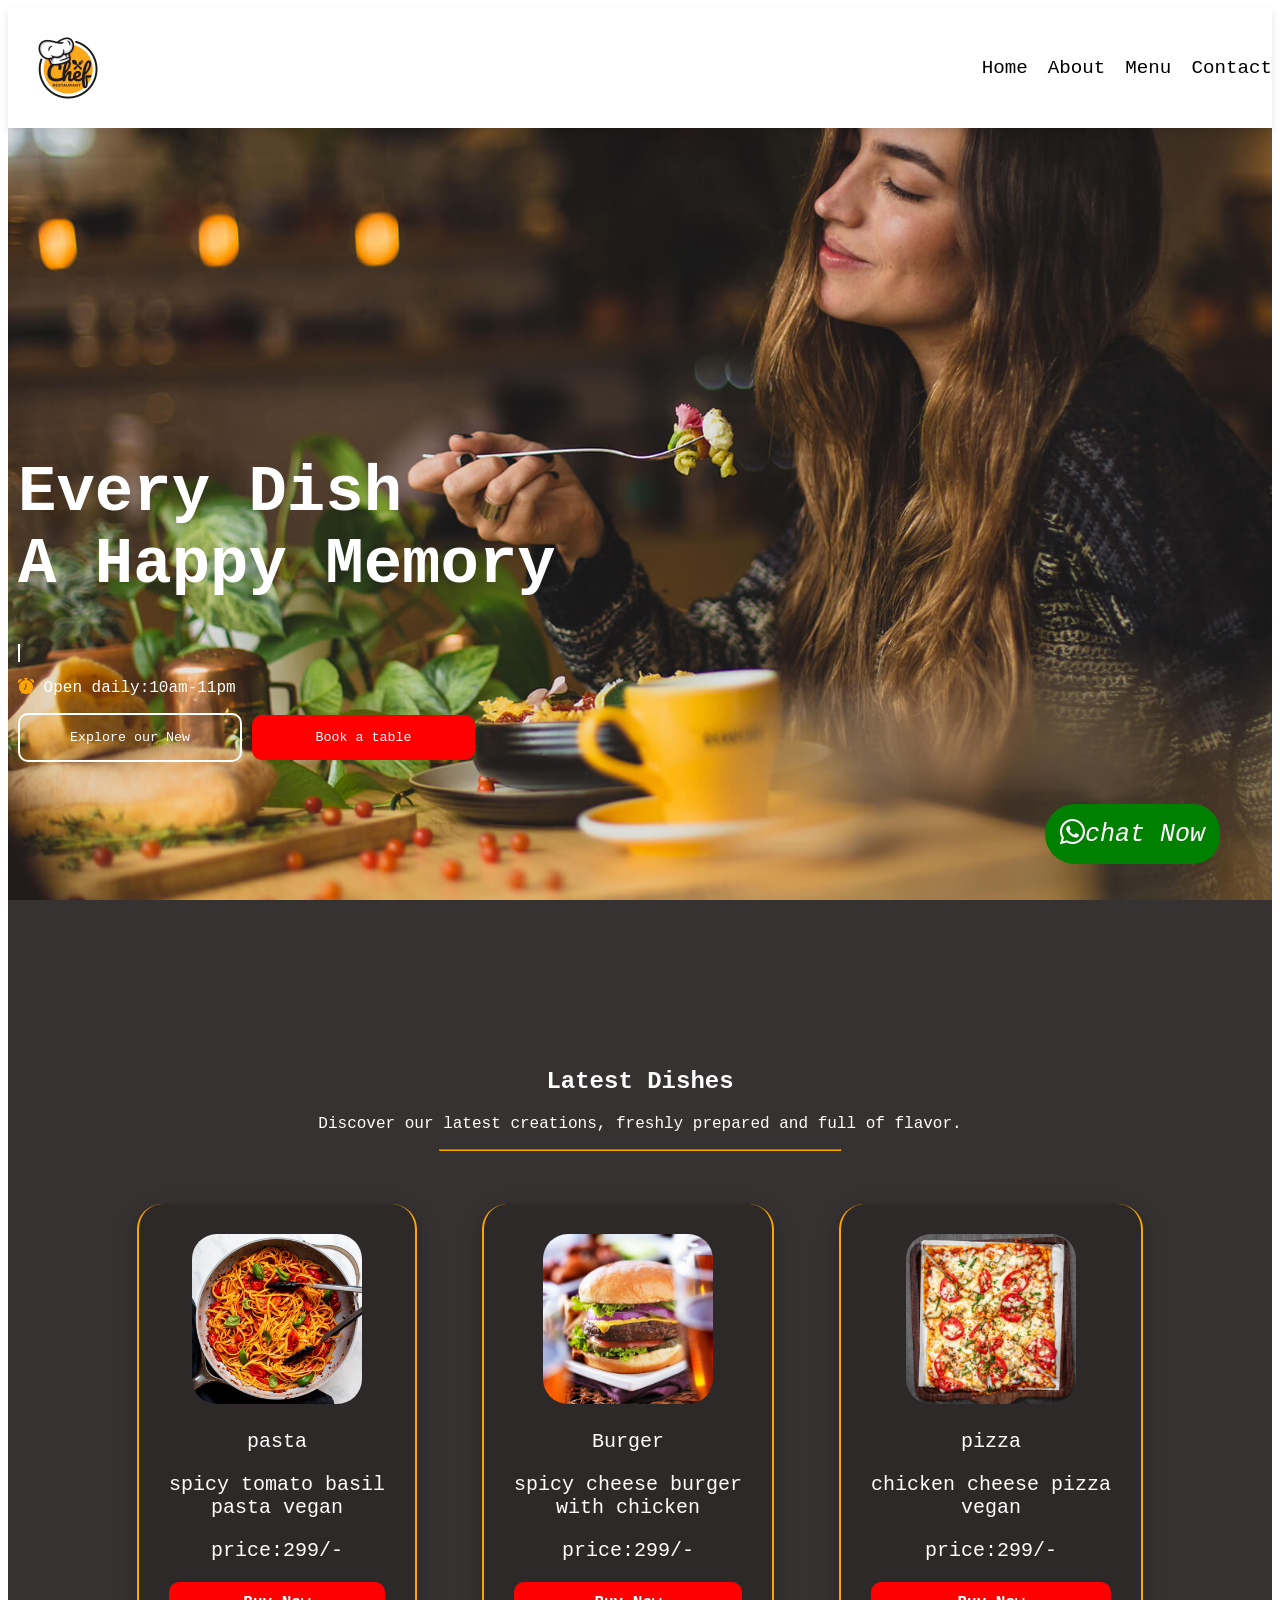
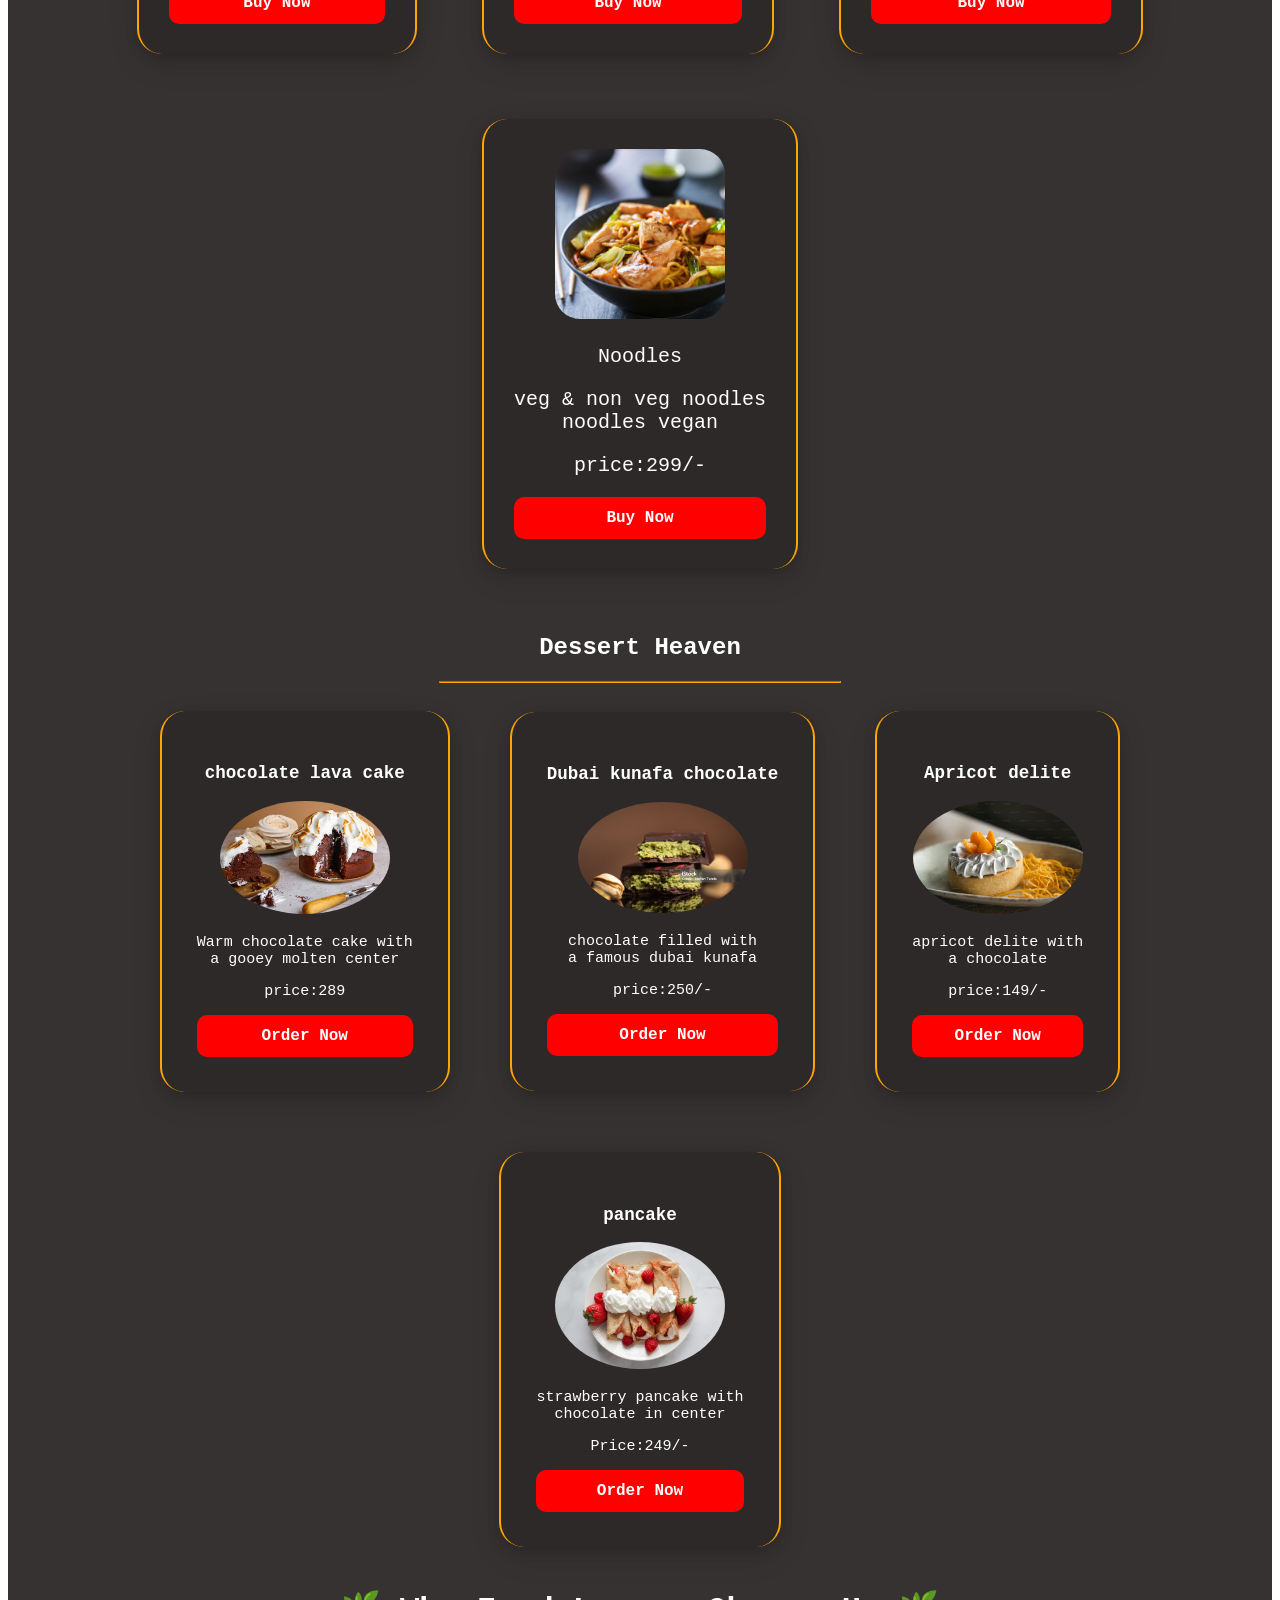
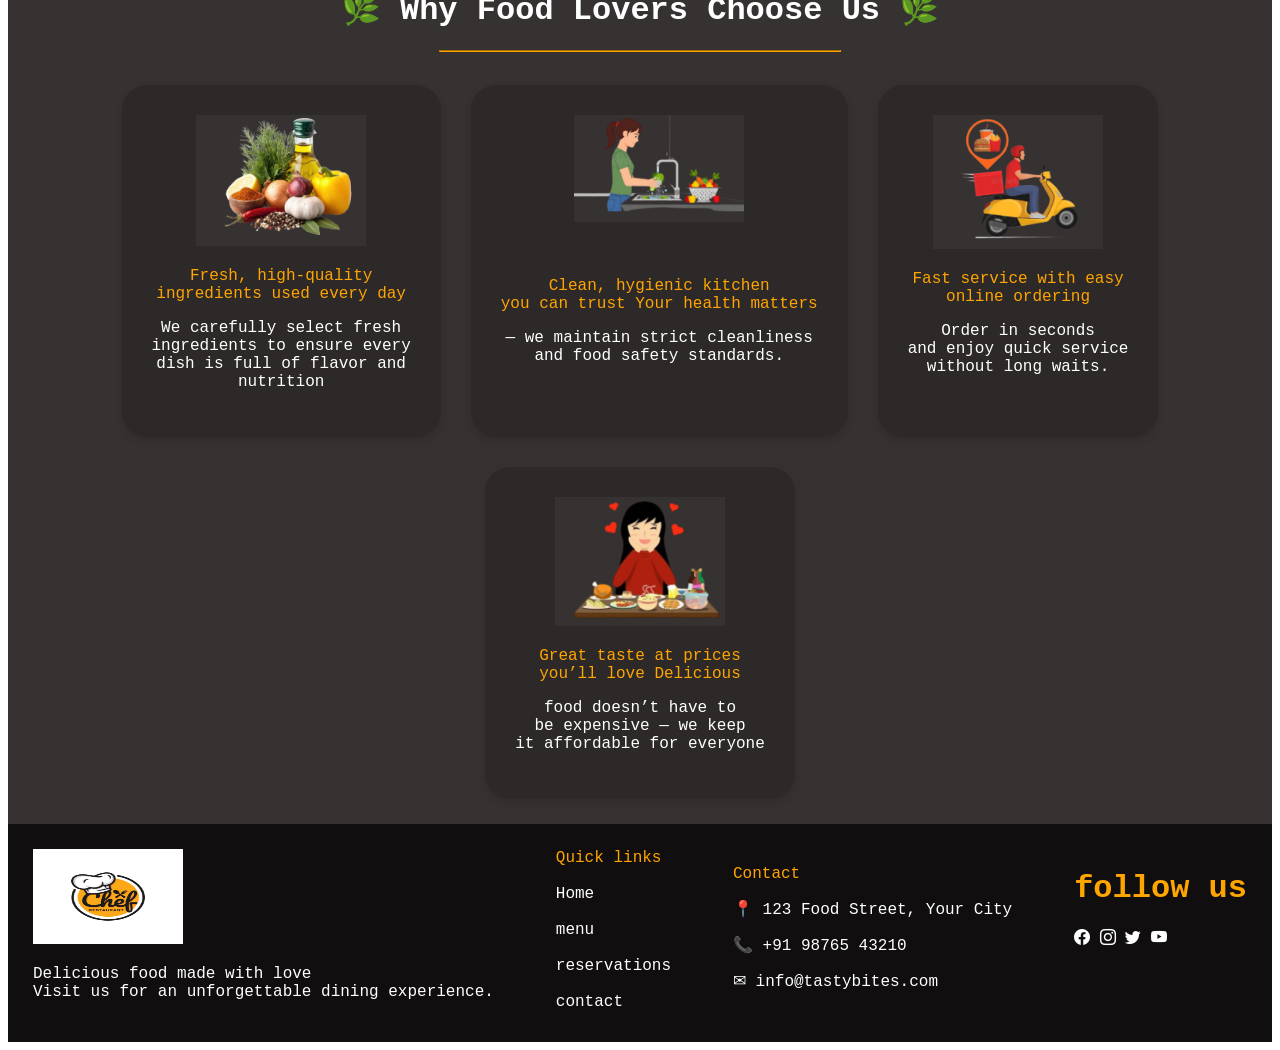
<file: index.html>
<!DOCTYPE html>
<html lang="en">
<head>
    <meta charset="UTF-8">
    <meta name="viewport" content="width=device-width, initial-scale=1.0">
    <title>Document</title>
    <link rel="stylesheet" href="myfir.css"/>
    <link rel="stylesheet" href="https://cdn.jsdelivr.net/npm/bootstrap-icons@1.13.1/font/bootstrap-icons.min.css">
</head>
<body>
       <!--header-->
    <header>
        <div class="sticky">
            <div  class="nav">
            <img src="./chef-logo-design-illustration-restaurant-logo-vector.jpg" width="120px"/>
            <nav class="navitem">
                <a href="myfirst.html">Home</a>
                <a href="about.html">About</a>
                <a href="menu.html">Menu</a>
                <a href="contact.html">Contact</a>

                </nav>
                <div class="lii">
                    <i class="bi bi-list"></i>
                    
                </div>
        

        </div>
        </div>
    </header>

   <div clas="luv">
     <main>
        <div class="bi-whatsapp">
            <i class="bi bi-whatsapp">chat Now</i>
        </div>
        <div class="main">
        <h1 class="h">Every Dish<br/>A Happy Memory</h1>
        <div class="type">
             Turning everyday meals into moments you cherish..........
        </div>
        <p> <i class="bi bi-alarm-fill time">  </i>Open daily:10am-11pm</p>
        <div>
            <button class="e">Explore our New</button>
        <button class="bo">Book a table</button>

        </div>


    </div>


    <section class="sec">
        <div class="l">
            <h1>Latest Dishes</h1>
            <p>Discover our latest creations, freshly prepared and full of flavor.</p>
            <hr/>

        </div>
        <div class="all">
        <div class="pasta">
            <img src="Spicy_Tomato_Basil_Pasta_Vegan_FromMyBowl-12.jpg" width="170px" class="follo"/>
            <p>pasta</p>
            <p>spicy tomato basil<br/> pasta vegan</p>
            <p>price:299/-</p>
            <button class="b">Buy Now</button>
        </div>
        <div class="pasta">
            <img src="bun.avif" width="170px" class="follo"/>
            <p>Burger</p>
            <p>spicy cheese burger<br/>with chicken</p>
            <p>price:299/-</p>
            <button class="b">Buy Now</button>
        </div>
        <div class="pasta">
            <img src="piz.avif" width="170px" class="follo"/>
            <p>pizza</p>
            <p>chicken cheese pizza<br/>  vegan</p>
            <p>price:299/-</p>
            <button class="b">Buy Now</button>
        </div>
        <div class="pasta">
            <img src="noooo.avif" width="170px" class="follo"/>
            <p>Noodles</p>
            <p>veg & non veg noodles<br/> noodles vegan</p>
            <p>price:299/-</p>
            <button class="b">Buy Now</button>
        </div>
        
    </div>
    </section>

    <section class="secsssss">
        <h1 style="text-align: center;color: white;">Dessert Heaven</h1>
        <hr/>
        <div class="chocolava">
    
        <div class="cho">
            <h3>chocolate lava cake</h3>
            <div class="imageee">
                <img src="chocolava.avif" width="170px"; class="imi"/>
            </div>
            <div>
                <p>Warm chocolate cake with<br/>a gooey molten center</p>
                <p>price:289</p>
                <button class="b">Order Now</button>
            </div>
            
        </div>
        <div class="cho">
            <h3>Dubai kunafa chocolate</h3>
            <div class="imageee">
                <img src="dubai.jpg" width="170px"; class="imi"/>
            </div>
            <div>
                <p>chocolate filled with<br/>a famous dubai kunafa</p>
                <p>price:250/-</p>
                <button class="b">Order Now</button>

            </div>
            
        </div>
        <div class="cho">
            <h3>Apricot delite</h3>
            <div class="imageee">
                <img src="apri.avif" width="170px"; class="imi"/>
            </div>
            <div>
                <p>apricot delite with<br/>a chocolate</p>
                <p>price:149/-</p>
                <button class="b">Order Now</button>

            </div>
            
        </div>
        <div class="cho">
            <h3>pancake </h3>
            <div class="imageee">
                <img src="straw.avif" width="170px"; class="imi"/>
            </div>
            <div>
                <p>strawberry pancake with<br/>chocolate in center</p>
                <p>Price:249/-
                </p>
                <button class="b">Order Now</button>

            </div>
            
        </div>
    </div>
    </section>

    <div>
        <h1 class="text">🌿 Why Food Lovers Choose Us 🌿</h1></div>
        <hr/>
    <div class="int">
        
    <div class="bai">
        <img src="ingrediants.png" width="170px"/>
        <p class="yel">Fresh, high-quality <br/>ingredients used every day</p>
        <P style="color: white;">We carefully select fresh<br/>ingredients to ensure every <br/>dish is full of flavor and <br/>nutrition</p>
    </div>
    <div class="bai">
        <img src="cleaning.png" width="170px"/>
        <p>
                     
        </p>
        <br/>
        <p class="yel">Clean, hygienic kitchen <br/>you can trust
Your health matters</p>
<p style="color: white;"> — we maintain strict cleanliness<br/> and food safety standards.</p>
    </div>
    <div class="bai">
        <img src="delivery.png" width="170px"/>
        <p class="yel">Fast service with easy<br/>online ordering</p>
<p style="color: white;">Order in seconds <br/>and enjoy quick service<br/>without long waits.

</p>
    </div>
    <div class="bai">
        <img src="loving.png" width="170px"/>
        <p class="yel">Great taste at prices<br/> you’ll love
Delicious</p> 
<p style="color: white;">food doesn’t have to<br/> be expensive — we keep<br/>it affordable for everyone
        </p>
    </div>
    </div>
    </main>
    <footer>

    <div class="src">
        <div>
        <img src="./chef-logo-design-illustration-restaurant-logo-vector.jpg" width="150px" height="95px"/>
        <p style="color: white;">Delicious food made with love<br/>Visit us for an unforgettable dining experience.</p>

    </div>
    <div class="quick">
        <a style="color: orange;">Quick links</a>
        <br/>
        <a style="color: white;">Home</a>
        <br/>
    
        <a style="color: white;">menu</a>
        <br/>
        <a style="color: white;">reservations</a>
        <br/>
        <a style="color: white;">contact</a>
        
    </div>
    <div>
        <p style="color: orange;">Contact</p>
<p style="color: white;">📍 123 Food Street, Your City
</p>
<p style="color: white;">📞 +91 98765 43210
</p>
<p style="color: white;">✉ info@tastybites.com
</p>
    </div>

    <div>
        <h1 style="color: orange;">follow us</h1>
        <i class="bi bi-facebook" style="color: white;"></i>
        <i class="bi bi-instagram" style="color: white;"></i>
        <i class="bi bi-twitter" style="color: white;"></i>
        <i class="bi bi-youtube" style="color: white;"></i>
    </div>
    </div>
    </footer>
    
</body>
</html>
</file>
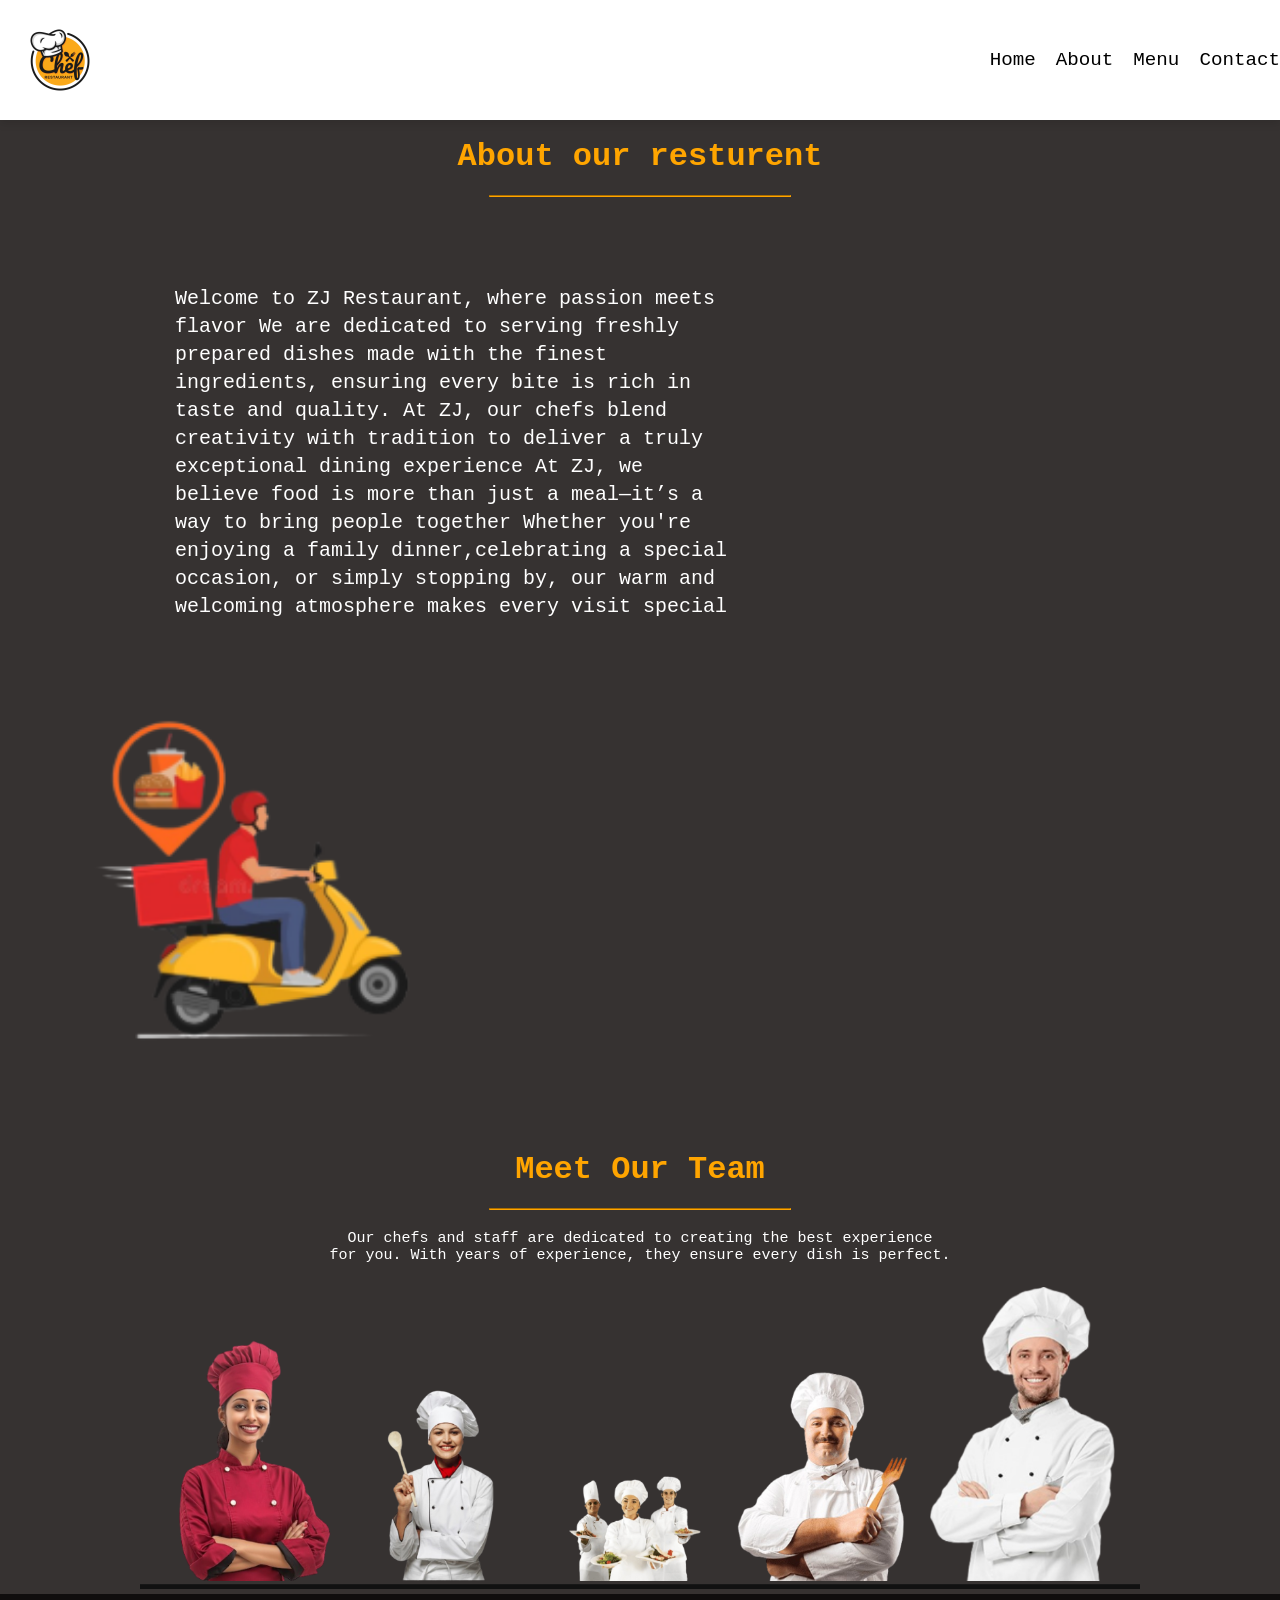
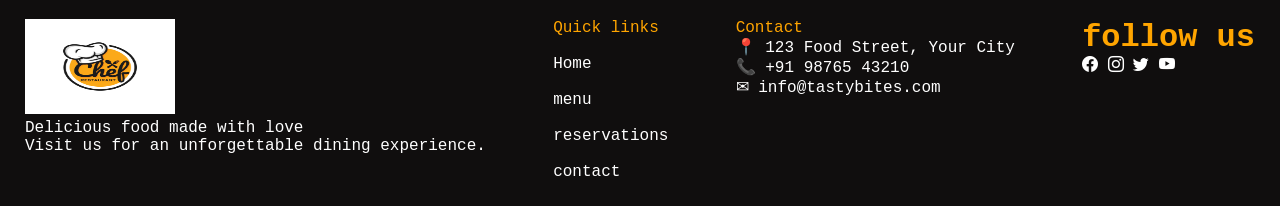
<file: about.html>
<!DOCTYPE html>
<html lang="en">
<head>
    <meta charset="UTF-8">
    <meta name="viewport" content="width=device-width, initial-scale=1.0">
    <title>Document</title>
    <link rel="stylesheet" href="navfoot.css"/>
    <link rel="stylesheet" href="about.css"/>
    <link rel="stylesheet" href="https://cdn.jsdelivr.net/npm/bootstrap-icons@1.13.1/font/bootstrap-icons.min.css">
</head>
<body>
    <header>
        <div  class="nav">
            <img src="./chef-logo-design-illustration-restaurant-logo-vector.jpg" width="120px"/>
            <nav class="navitem">
                <a href="index.html">Home</a>
                <a href="about.html">About</a>
                <a href="menu.html">Menu</a>
                <a href="contact.html">Contact</a>

                </nav>
                <div class="lii">
                    <i class="bi bi-list"></i>
                    
                </div>
        

        </div>
    </header>

    <main class="main-cont">
        <br/>
        <h1 style="text-align: center;color: orange;">About our resturent</h1>
        <hr/>
        <br/>

        <div class="about-cont">
            <div class="para">
            <p>Welcome to ZJ Restaurant, where passion meets<br/> flavor We are dedicated to serving freshly<br/> prepared dishes made with the finest<br/> ingredients, ensuring every bite is rich in<br/>taste and quality. At ZJ, our chefs blend<br/>creativity with tradition to deliver a truly<br/> exceptional dining experience At ZJ, we<br/> believe food is more than just a meal—it’s a<br/>way to bring people together Whether you're<br/> enjoying a family dinner,celebrating a special<br/> occasion, or simply stopping by, our warm and<br/> welcoming atmosphere makes every visit special

</p>
        </div>
        <div class="deliver">
            <img src="delivery.png" width="450px"/>
        </div>
        </div>

        <div style="text-align: center;">
            <br/>
            <br/>
            <br/>
            <h1 style="color: orange;">Meet Our Team</h1>
            <hr/>
            <p style="text-align: center;font-size:25px;color: white;font-size: 15px;">Our chefs and staff are dedicated to creating the best experience<br/>
                
for you. With years of experience, they ensure every dish is perfect.</p>
        </div>
        <div class="chef">
            <img src="Screenshot 2026-04-20 115704.png" width="1000px"/>
        </div>
    </main>



    <footer>

    <div class="src">
        <div>
        <img src="./chef-logo-design-illustration-restaurant-logo-vector.jpg" width="150px" height="95px"/>
        <p style="color: white;">Delicious food made with love<br/>Visit us for an unforgettable dining experience.</p>

    </div>
    <div class="quick">
        <a style="color: orange;">Quick links</a>
        <br/>
        <a style="color: white;">Home</a>
        <br/>
    
        <a style="color: white;">menu</a>
        <br/>
        <a style="color: white;">reservations</a>
        <br/>
        <a style="color: white;">contact</a>
        
    </div>
    <div>
        <p style="color: orange;">Contact</p>
<p style="color: white;">📍 123 Food Street, Your City
</p>
<p style="color: white;">📞 +91 98765 43210
</p>
<p style="color: white;">✉ info@tastybites.com
</p>
    </div>

    <div>
        <h1 style="color: orange;">follow us</h1>
        <i class="bi bi-facebook" style="color: white;"></i>
        <i class="bi bi-instagram" style="color: white;"></i>
        <i class="bi bi-twitter" style="color: white;"></i>
        <i class="bi bi-youtube" style="color: white;"></i>
    </div>
    </div>
    </footer>
    
</body>
</html>
</file>
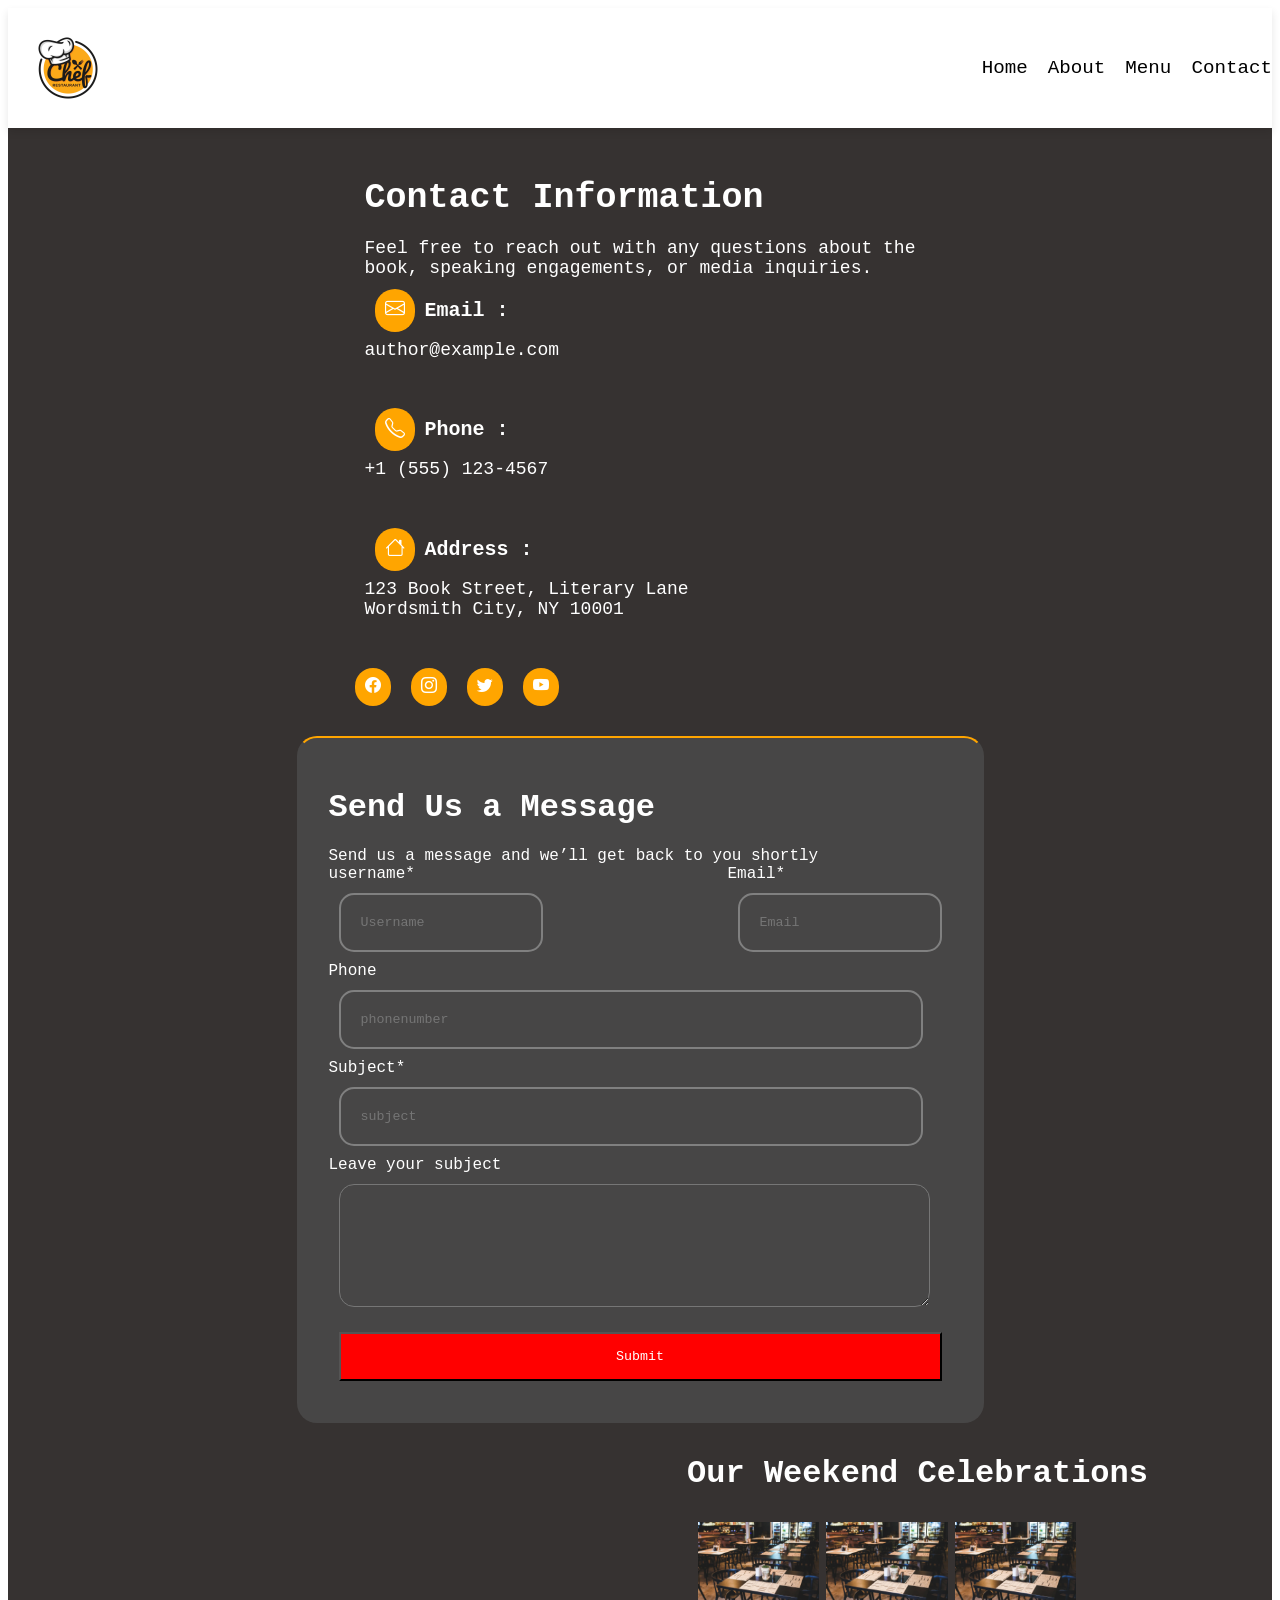
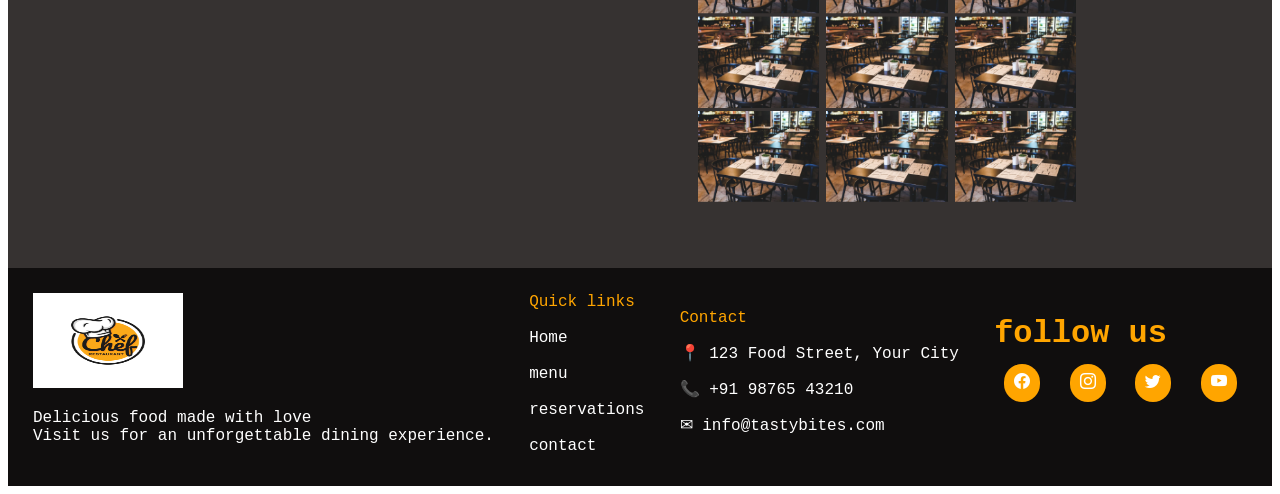
<file: contact.html>
<!DOCTYPE html>
<html lang="en">
<head>
    <meta charset="UTF-8">
    <meta name="viewport" content="width=device-width, initial-scale=1.0">
    <title>Document</title>
    <link rel="stylesheet" href="navfoot.css"/>
    <link rel="stylesheet" href="conn.css"/>
    <link rel="stylesheet" href="https://cdn.jsdelivr.net/npm/bootstrap-icons@1.13.1/font/bootstrap-icons.min.css">
</head>
<body>
    <header>
        <div  class="nav">
            <img src="./chef-logo-design-illustration-restaurant-logo-vector.jpg" width="120px"/>
            <nav class="navitem">
                <a href="index.html">Home</a>
                <a href="about.html">About</a>
                <a href="menu.html">Menu</a>
                <a href="contact.html">Contact</a>

                </nav>
                <div class="lii">
                    <i class="bi bi-list"></i>
                    
                </div>
        

        </div>
    </header>

    <main class="main-cont">
        <div class="flex-box">
            <div>
            <div class="text">
            <b style="font-size: 35px;">Contact Information</b><br/><br/>
Feel free to reach out with any questions about the<br/> book, speaking engagements, or media inquiries.<br/><br/>

<b><i class="bi bi-envelope" im></i>Email :</b><br/>
<p>            author@example.com</p><br/><br/>

<b><i class="bi bi-telephone" im></i>Phone :</b><br/>
<p>+1 (555) 123-4567</p><br/><br/>

<b><i class="bi bi-house" im></i>Address :</b><br/>
<p>123 Book Street, Literary Lane<br/>
Wordsmith City, NY 10001<br/></p><br/>
        </div>
        <div class="luv"><i class="bi bi-facebook"></i><i class="bi bi-instagram"></i><i class="bi bi-twitter"></i><i class="bi bi-youtube"></i>
        </div>
        </div>

        <div>
            <form class="form">
                <h1>Send Us a Message</h1>
                Send us a message and we’ll get back to you shortly<br/>

                <div class="flex-1">
                    <div>
                    <label>username*</label><br/>
                <input type="text" placeholder="Username"/><br/>
                </div>
                <div>
                    <label>Email*</label><br/>
                <input type="email" placeholder="Email"/><br/>
                </div>
                </div>



                <label>Phone</label><br/>
                <input type="number" placeholder="phonenumber" style="width: 60vh;"/><br/>

                <label>Subject*</label><br/>
                <input type="text" placeholder="subject" style="width: 60vh;"/><br/>

                <label>
                    Leave your subject
                </label><br/>
                <textarea style="width: 65vh;height: 13vh;"></textarea><br/>

                <button>Submit</button>




            </form>
        </div>
        </div>
        <div class="map">
            <div>
            <iframe src="https://www.google.com/maps/embed?pb=!1m18!1m12!1m3!1d3805.273403838568!2d78.39868077495001!3d17.494457483411168!2m3!1f0!2f0!3f0!3m2!1i1024!2i768!4f13.1!3m3!1m2!1s0x3bcb91802ebeb387%3A0xe322de8aff258514!2sTeks%20Academy!5e0!3m2!1sen!2sin!4v1777135692289!5m2!1sen!2sin" width="600" height="450" style="border:0;" allowfullscreen="" loading="lazy" referrerpolicy="no-referrer-when-downgrade"></iframe>
        </div>

        <div>
            <h1 style="color: white;">Our Weekend Celebrations</h1>
            <img src="map.png" width="400px"/>
        </div>
        </div>




    </main>



    <footer>

    <div class="src">
        <div>
        <img src="./chef-logo-design-illustration-restaurant-logo-vector.jpg" width="150px" height="95px"/>
        <p style="color: white;">Delicious food made with love<br/>Visit us for an unforgettable dining experience.</p>

    </div>
    <div class="quick">
        <a style="color: orange;">Quick links</a>
        <br/>
        <a style="color: white;">Home</a>
        <br/>
    
        <a style="color: white;">menu</a>
        <br/>
        <a style="color: white;">reservations</a>
        <br/>
        <a style="color: white;">contact</a>
        
    </div>
    <div>
        <p style="color: orange;">Contact</p>
<p style="color: white;">📍 123 Food Street, Your City
</p>
<p style="color: white;">📞 +91 98765 43210
</p>
<p style="color: white;">✉ info@tastybites.com
</p>
    </div>

    <div>
        <h1 style="color: orange;">follow us</h1>
        <i class="bi bi-facebook" style="color: white;"></i>
        <i class="bi bi-instagram" style="color: white;"></i>
        <i class="bi bi-twitter" style="color: white;"></i>
        <i class="bi bi-youtube" style="color: white;"></i>
    </div>
    </div>
    </footer>
    
</body>
</html>
</file>
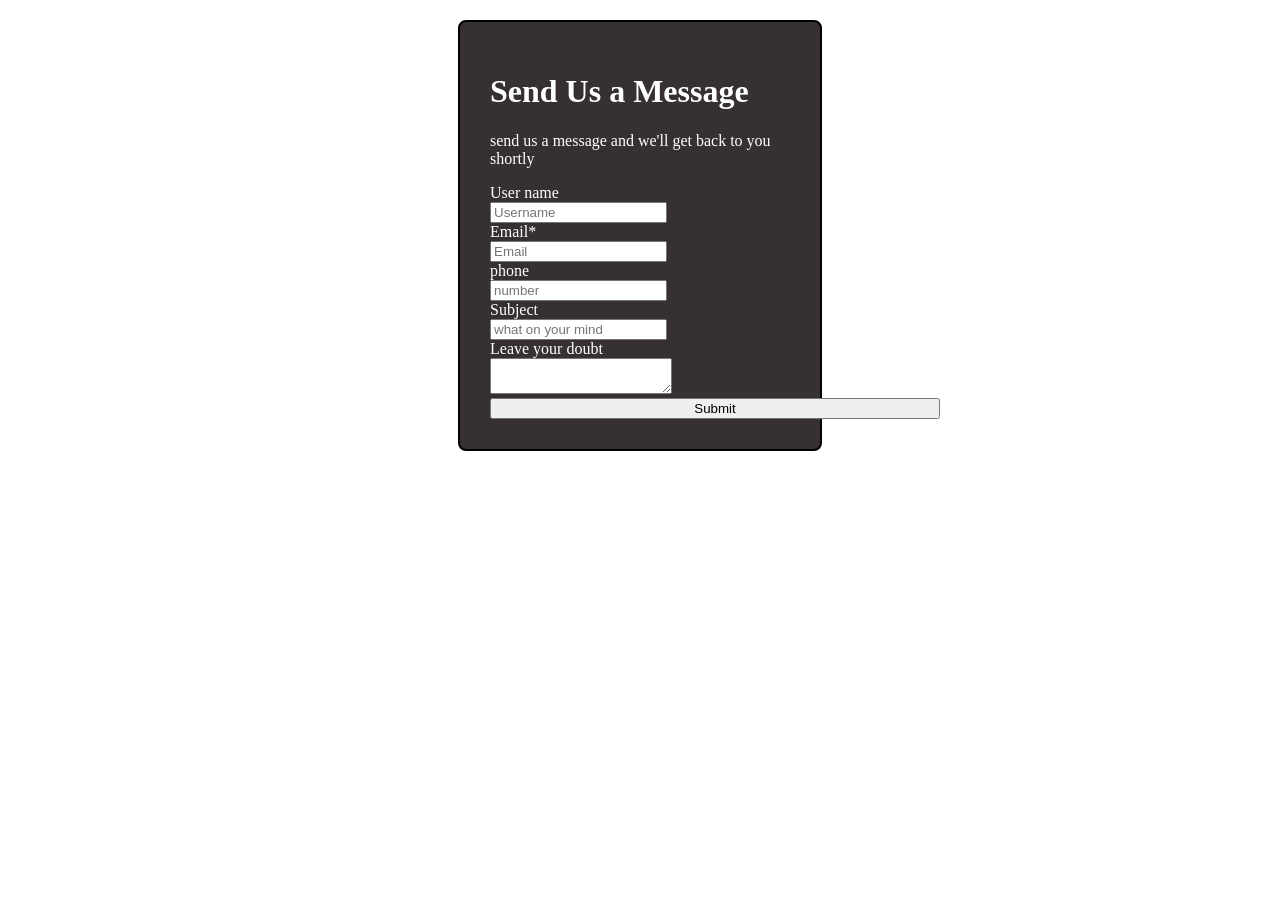
<file: first.html>
<!DOCTYPE html>
<html lang="en">
<head>
    <meta charset="UTF-8">
    <meta name="viewport" content="width=device-width, initial-scale=1.0">
    <title>Document</title>
    <link rel="stylesheet" href="basic.css"/>
</head>
<body>
    <div class="form">
        <form>
            <h1 class="h">Send Us a Message</h1>
            <p class="h">send us a message and we'll get back to you shortly</p>
            <label class="h">
             User name
            </label><br/>
            <input type="User Name" placeholder="Username"/><br/>
            <label class="h">Email*</label><br/>
            <input type="email" placeholder="Email"/><br/>
            <label class="h">phone</label><br/>
            <input type="number" placeholder="number"/><br/>
            <label class="h">Subject</label><br/>
            <input type="text" placeholder="what on your mind"/><br/>
            <label class="h">Leave your doubt</label><br>
            <textarea name=" " id=""></textarea><br/>
            <button class="s">Submit</button>
        </form>
    </div>
    
</body>
</html>
</file>
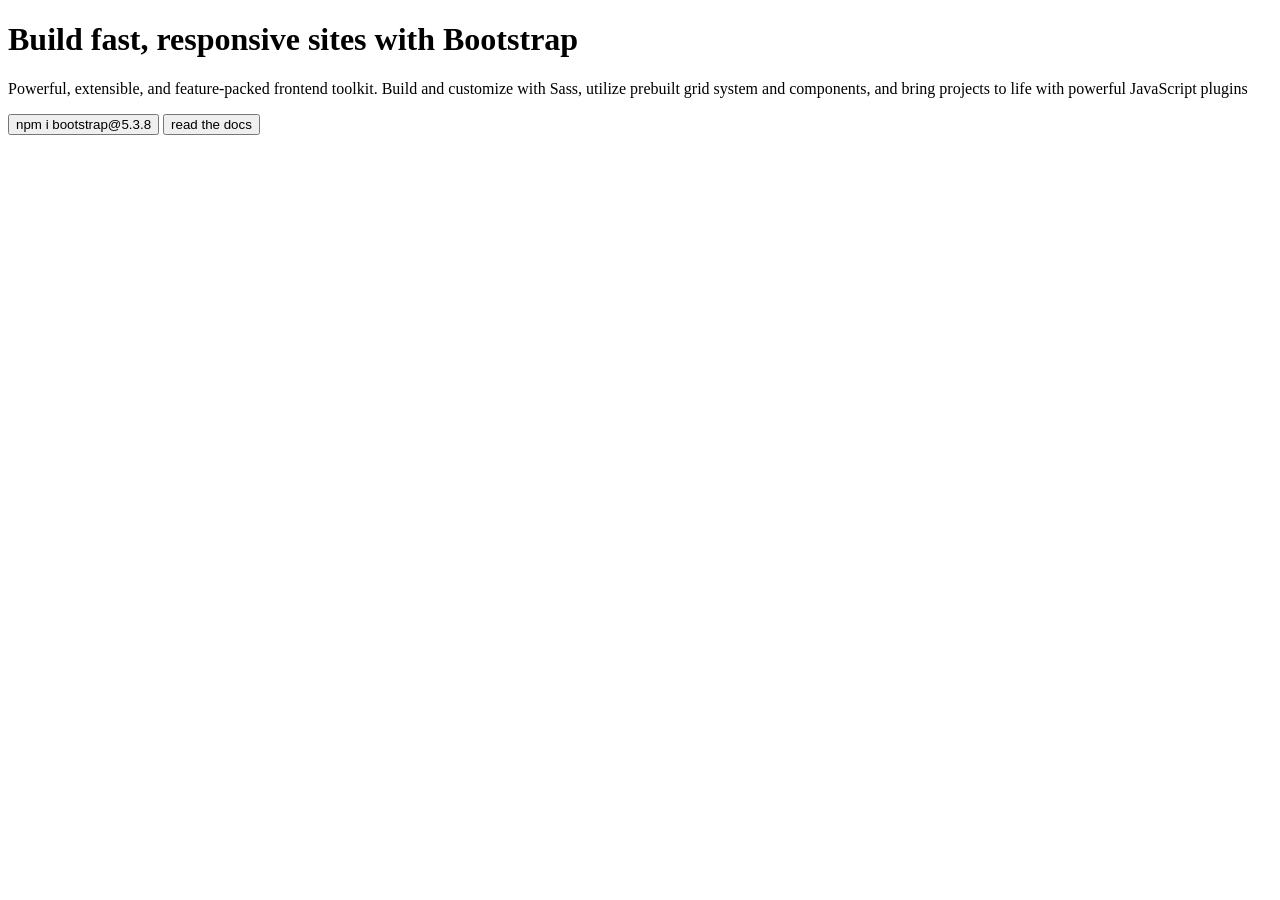
<file: head.html>
<!DOCTYPE html>
<html lang="en">
<head>
    <meta charset="UTF-8">
    <meta name="viewport" content="width=device-width, initial-scale=1.0">
    <title>Document</title>
</head>
<body>
    <h1>Build fast, responsive sites with Bootstrap</h1>
    <p>Powerful, extensible, and feature-packed frontend toolkit. Build and customize with Sass, utilize prebuilt grid system and components, and bring projects to life with powerful JavaScript plugins</p>
    <button>npm i bootstrap@5.3.8</button>
    <button>read the docs</button>


</body>
</html>
</file>
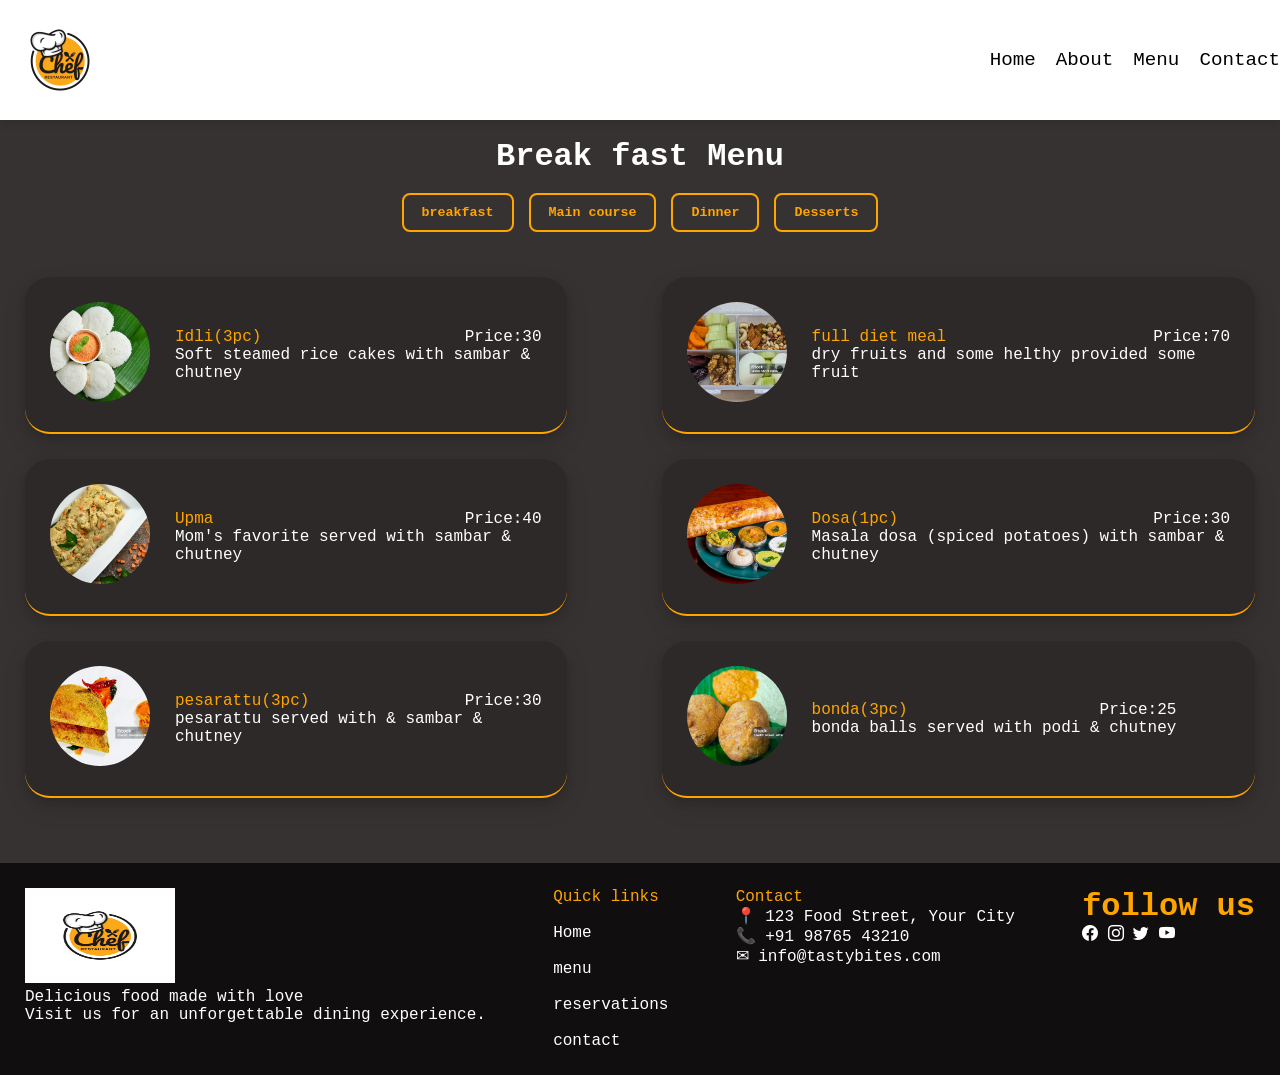
<file: menu.html>
<!DOCTYPE html>
<html lang="en">
<head>
    <meta charset="UTF-8">
    <meta name="viewport" content="width=device-width, initial-scale=1.0">
    <title>Document</title>
    <link rel="stylesheet" href="navfoot.css"/>
    <link rel="stylesheet" href="menu.css"/>
    <link rel="stylesheet" href="https://cdn.jsdelivr.net/npm/bootstrap-icons@1.13.1/font/bootstrap-icons.min.css">
</head>
<body>
    <header>
        <div  class="nav">
            <img src="./chef-logo-design-illustration-restaurant-logo-vector.jpg" width="120px"/>
            <nav class="navitem">
                <a href="index.html">Home</a>
                <a href="about.html">About</a>
                <a href="menu.html">Menu</a>
                <a href="contact.html">Contact</a>

                </nav>
                <div class="lii">
                    <i class="bi bi-list"></i>
                    
                </div>
        

        </div>
    </header>

    <main style="background-color: #363231;">
        <div>
            <br/>
            <h1 style="text-align: center;color: white;background-color:#363231;">Break fast Menu</h1><br/>
        <div class="button">
            <button>breakfast</button>
            <button>Main course</button>
            <button>Dinner</button>
            <button>Desserts</button>
        </div>
        </div>


        <div class="main-con">
            <div>
            <div class="flexbox">
             <div>
                <div>
                <img src="istockphoto-1145169012-170667a.webp"  class="love"/>
                </div>
             </div>
            <div>
                <div class="idli">
                <div style="color: orange;">
                    Idli(3pc)
                </div>
                <div style="color: white;">
                    Price:30
                </div>
            </div>
            <div><p style="color: white;">Soft steamed rice cakes with sambar & chutney</p>
            </div>

            </div>

        </div>

         <div class="flexbox">
             <div>
                <div>
                <img src="upma.avif"  class="love"/>
                </div>
             </div>
            <div>
                <div class="idli">
                <div style="color: orange;">
                    Upma
                </div>
                <div style="color: white;">
                    Price:40
                </div>
            </div>
            <div><p style="color: white;">Mom's favorite served with sambar & chutney</p>
            </div>

            </div>

        </div>

         <div class="flexbox">
             <div>
                <div>
                <img src="pesarattu.jpg"  class="love"/>
                </div>
             </div>
            <div>
                <div class="idli">
                <div style="color: orange;">
                    pesarattu(3pc)
                </div>
                <div style="color: white;">
                    Price:30
                </div>
            </div>
            <div><p style="color: white;">pesarattu served with  & sambar & chutney</p>
            </div>

            </div>

        </div>
        </div>

         <div>
            <div class="flexbox">
             <div>
                <div>
                <img src="diet.jpg"  class="love"/>
                </div>
             </div>
            <div>
                <div class="idli">
                <div style="color: orange;">
                    full diet meal
                </div>
                <div style="color: white;">
                    Price:70
                </div>
            </div>
            <div><p style="color: white;">dry fruits and some helthy provided some fruit</p>
            </div>

            </div>

        </div>

         <div class="flexbox">
             <div>
                <div>
                <img src="dosa.avif"  class="love"/>
                </div>
             </div>
            <div>
                <div class="idli">
                <div style="color: orange;">
                    Dosa(1pc)
                </div>
                <div style="color: white;">
                    Price:30
                </div>
            </div>
            <div><p style="color: white;">Masala dosa (spiced potatoes) with sambar & chutney</p>
            </div>

            </div>

        </div>

         <div class="flexbox">
             <div>
                <div>
                <img src="bonda.jpg"  class="love"/>
                </div>
             </div>
            <div>
                <div class="idli">
                <div style="color: orange;">
                    bonda(3pc)
                </div>
                <div style="color: white;">
                    Price:25
                </div>
            </div>
            <div><p style="color: white;">bonda balls served  with podi & chutney</p>
            </div>

            </div>

        </div>

         </div>
        </div>
    
        

        </div>
    </main>



    <footer>

    <div class="src">
        <div>
        <img src="./chef-logo-design-illustration-restaurant-logo-vector.jpg" width="150px" height="95px"/>
        <p style="color: white;">Delicious food made with love<br/>Visit us for an unforgettable dining experience.</p>

    </div>
    <div class="quick">
        <a style="color: orange;">Quick links</a>
        <br/>
        <a style="color: white;">Home</a>
        <br/>
    
        <a style="color: white;">menu</a>
        <br/>
        <a style="color: white;">reservations</a>
        <br/>
        <a style="color: white;">contact</a>
        
    </div>
    <div>
        <p style="color: orange;">Contact</p>
<p style="color: white;">📍 123 Food Street, Your City
</p>
<p style="color: white;">📞 +91 98765 43210
</p>
<p style="color: white;">✉ info@tastybites.com
</p>
    </div>

    <div>
        <h1 style="color: orange;">follow us</h1>
        <i class="bi bi-facebook" style="color: white;"></i>
        <i class="bi bi-instagram" style="color: white;"></i>
        <i class="bi bi-twitter" style="color: white;"></i>
        <i class="bi bi-youtube" style="color: white;"></i>
    </div>
    </div>
    </footer>
    
</body>
</html>
</file>
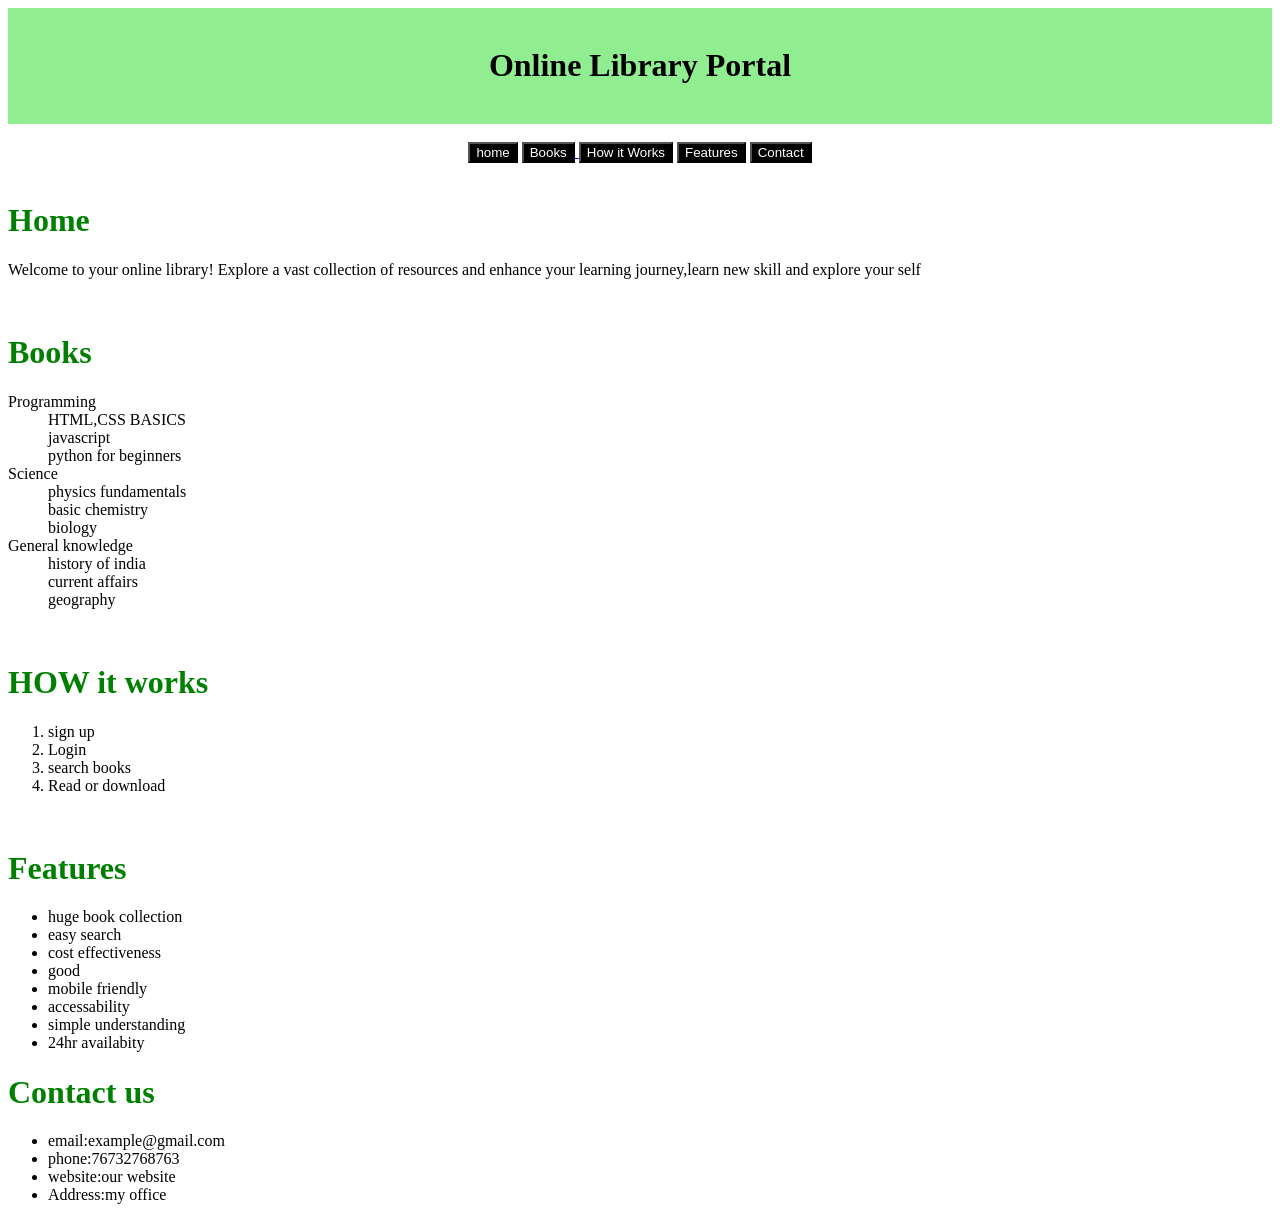
<file: onlinelibrary.html>
<!DOCTYPE html>
<html lang="en">
<head>
    <meta charset="UTF-8">
    <meta name="viewport" content="width=device-width, initial-scale=1.0">
    <title>Document</title>
</head>
<body>

    <div style="background-color: lightgreen;color:rgb(1, 1, 1);text-align: center;">
        <br/>
        <h1>Online Library Portal</h1>
        <br/>
    </div>

    <br/>

    <div style="text-align: center;">
        <a href="#h"><button style="background-color: black;color: white;">home </button></a>
        <a href="#B"> <button style="background-color: black;color: white;">Books</button> </a>
        <a href="#HO"> <button style="background-color: black;color: white;">How it Works</button></a>
        <a href="#F"> <button style="background-color: black;color: white;">Features</button></a>
        <a href="#c"><button style="background-color: black;color: white;">Contact</button></a>       
        
        
    </div>

    <br/>
    <div id="h">
        <h1 style="color: green;">Home</h1>
        <p>Welcome to your online library! Explore a vast collection of resources and enhance your learning journey,learn new skill and explore your self</p>

    
    </div>
    <br/>
    <div id="B">
        <h1 style="color:green;">Books</h1>
        <dl>
            <dt>Programming</dt>
            <dd>HTML,CSS BASICS</dd>
            <dd>javascript</dd>
            <dd>python for beginners</dd>
            <dt>Science</dt>
            <dd>physics fundamentals</dd>
            <dd>basic chemistry</dd>
            <dd>biology</dd>
            <dt>General knowledge</dt>
            <dd>history of india</dd>
            <dd>current affairs</dd>
            <dd>geography</dd>
        </dl>
    
    </div>
    
    <br/>
    <div id="HO">
        <h1 style="color: green;">HOW it works</h1>
        <ol>
            <li>sign up</li>
            <li>Login</li>
            <li>search books</li>
            <li>Read or download</li>
        
        </ol>



    </div>
    <br/>

    <div id="F">
        <h1 style="color: green;">Features</h1>
        <ul>
            <li>huge book collection</li>
            <li>easy search</li>
            <li>cost effectiveness</li>
            <li>good</li>
            <li>mobile friendly</li>
            <li>accessability</li>
            <li>simple understanding</li>
            <li>24hr availabity</li>
        </ul>
    </div>

    <div id="c">
        <h1 style="color: green;">Contact us</h1>
        <ul>
            <li>email:example@gmail.com</li>
            <li>phone:76732768763</li>
            <li>website:our website</li>
            <li>
                Address:my office
            
            </li>


        </ul>
    </div>
</body>
</html>
</file>
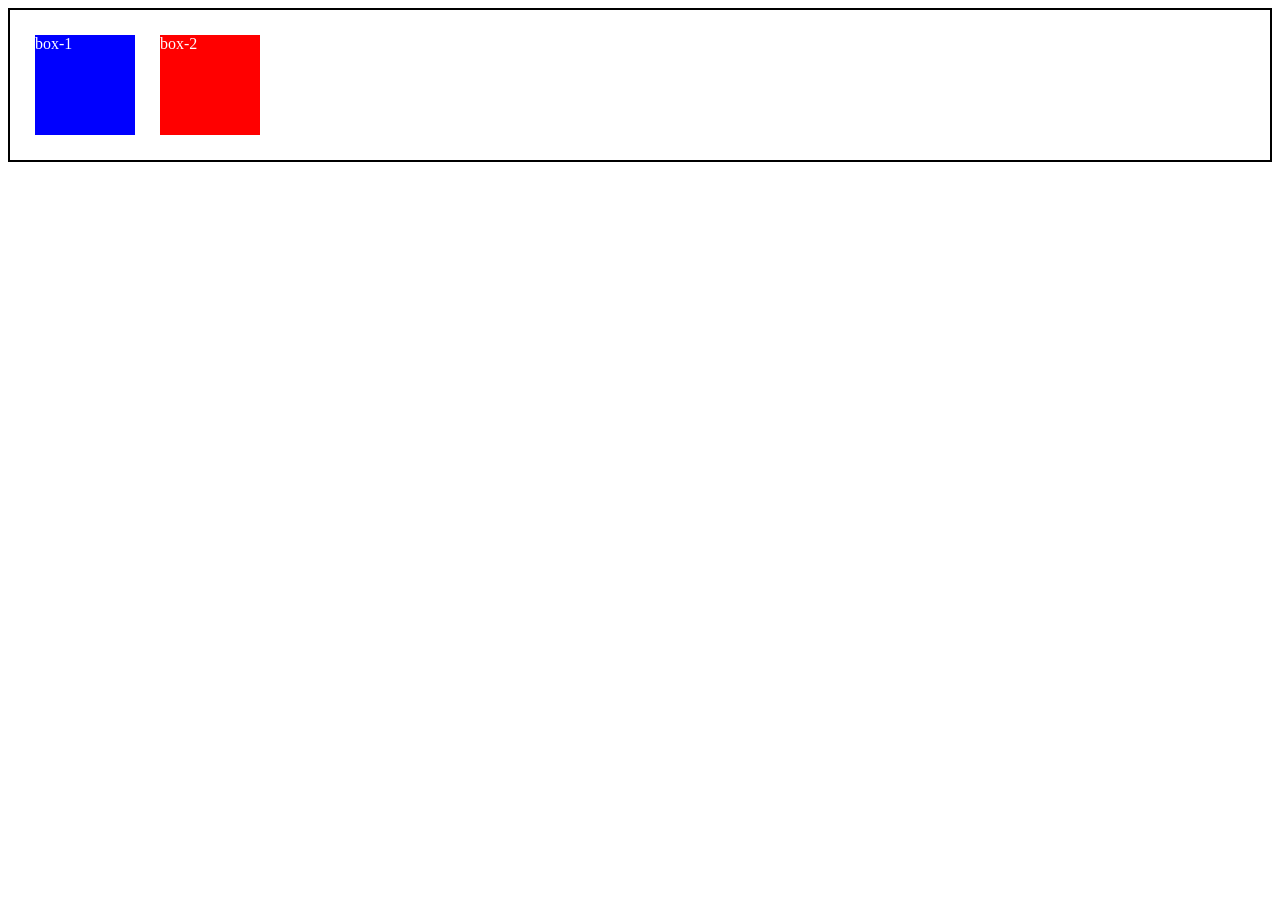
<file: nani/position.html>
<!DOCTYPE html>
<html lang="en">
<head>
    <meta charset="UTF-8">
    <meta name="viewport" content="width=device-width, initial-scale=1.0">
    <title>Document</title>
</head>
<style>
    .box1{
        background-color: blue;
        color: white;
       width: 100px;
        height:100px;
     

    }
    .box2{
        background-color: red;
        color: white;
        width: 100px;
        height:100px;
    }
    .main{
        display: flex;
        flex-direction: row;
        gap: 25px;
        border: 2px solid black;
        padding:25px;
    }

</style>

<body>
    <div class="main">
        <div class="box1">
            box-1
        </div>
        <div class="box2">
            box-2
        </div>
    </div>
</body>
</html>
</file>
<file: myfir.css>
*{
    font-family: SFMono-Regular, Menlo, Monaco, Consolas, "Liberation Mono", "Courier New", monospace;
}

header,main,footer{
    background-color: #363231;
}

a{
    text-decoration: none;
    color: black;
}

hr{
    background-color: #363231;
    color: orange;
    border-color: orange;
    width:400px;
    text-align: center;
}

/* =========================
   NAVBAR
========================= */

.nav{
    background-color: white;
    display: flex;
    flex-direction: row;
    justify-content: space-between;
    align-items: center;
    box-shadow: 0 4px 8px rgba(0,0,0,0.1);
}

header{
    position: sticky;
    top:0px;
    z-index: 1000;
}

.navitem{
    display: flex;
    gap:20px;
    font-size:1.2rem;
}

/* =========================
   HERO SECTION
========================= */

.main{
    background-image: url("anni.jpeg");
    background-attachment: fixed;
    background-size: cover;
    background-position: center;
    height: 100vh;
    background-color: #363231;
    color: white;
    display: flex;
    flex-direction: column;
    justify-content: center;
    padding:10px;
}

.h{
    font-size:4rem;
}

/* =========================
   BUTTONS
========================= */

.e{
    background-color: transparent;
    border:2px solid white;
    color:white;
    padding:15px;
    border-radius: 10px;
    width: 18%;
    transition: 0.4s ease;
}

.e:hover{
    background-color: white;
    color: black;
}

.bo{
    background-color:red;
    border:2px solid white;
    color:white;
    padding:15px;
    border-style: none;
    border-radius: 10px;
    width: 18%;
    transition: 0.4s ease;
}

.bo:hover{
    background-color: orange;
    transform: scale(1.05);
}

.time{
    color:orange;
}

/* =========================
   SECTION TITLE
========================= */

.l{
    text-align: center;
    color: white;
    background-color: #363231;
}

/* =========================
   FOOD CARD SECTION
========================= */

.all{
    display: flex;
    flex-direction: row;
    flex-wrap: wrap;
    justify-content: center;
    padding:25px;
    gap: 25px;
}

.sec{
    background-color: #363231;
}

/* =========================
   PROFESSIONAL FOOD CARDS
========================= */

.pasta{
    margin:20px;
    padding:30px;
    border-radius: 25px;
    background-color:#2d2928;
    color: white;
    text-align: center;

    border-left: 2px solid orange;
    border-right: 2px solid orange;

    font-size: 20px;

    box-shadow:
    0 4px 12px rgba(0,0,0,0.15),
    0 10px 30px rgba(0,0,0,0.12);

    transition: all 0.4s ease;

    overflow: hidden;
}

/* CARD HOVER */
.pasta:hover{
    transform: translateY(-10px) scale(1.03);

    box-shadow:
    0 12px 24px rgba(0,0,0,0.25),
    0 18px 40px rgba(255,165,0,0.2);
}

/* IMAGE */
.follo{
    border-radius: 25px;
    transition: transform 0.5s ease;
}

/* IMAGE ZOOM */
.pasta:hover .follo{
    transform: scale(1.08);
}

/* =========================
   COMMON BUTTON
========================= */

.b{
    background-color:red;
    color:white;
    border:none;

    padding: 12px;

    border-radius: 10px;
    width: 100%;

    font-size: 16px;
    font-weight: bold;

    transition: all 0.4s ease;
}

.b:hover{
    background: linear-gradient(45deg,#ff7b00,#ffb700);
    color: black;
    transform: scale(1.05);
}

/* =========================
   DESSERT CARDS
========================= */

.cho{
    margin:20px;
    padding: 35px;
    border-radius: 25px;
    background-color:#2d2928;
    color: white;
    text-align: center;

    border-left: 2px solid orange;
    border-right: 2px solid orange;

    font-size: 15px;

    box-shadow:
    0 4px 12px rgba(0,0,0,0.15),
    0 10px 30px rgba(0,0,0,0.12);

    transition: all 0.4s ease;
}

/* DESSERT CARD HOVER */
.cho:hover{
    transform: translateY(-10px) scale(1.03);

    box-shadow:
    0 12px 24px rgba(0,0,0,0.25),
    0 18px 40px rgba(255,165,0,0.2);
}

/* DESSERT IMAGE */
.imi{
    border-radius: 50%;
    transition: transform 0.5s ease;
}

/* DESSERT IMAGE HOVER */
.cho:hover .imi{
    transform: scale(1.08) rotate(5deg);
}

.chocolava{
    display: flex;
    flex-direction: row;
    flex-wrap: wrap;
    justify-content: center;
    align-items: center;
    gap:20px;
}

.secsssss{
    background-color: #363231;
}

/* =========================
   WHY CHOOSE US
========================= */

.text{
    text-align: center;
    color: white;
    background-color: #363231;
}

.bai{
    border-radius: 25px;
    padding: 30px;
    background-color:#2d2928;

    transition: all 0.4s ease;

    box-shadow:
    0 4px 10px rgba(0,0,0,0.12);
}

/* WHY CARD HOVER */
.bai:hover{
    transform: translateY(-8px);

    box-shadow:
    0 12px 24px rgba(0,0,0,0.25),
    0 18px 35px rgba(255,165,0,0.18);
}

.int{
    display: flex;
    flex-direction: row;
    flex-wrap: wrap;
    justify-content:center;
    text-align: center;
    gap:30px;
    padding: 25px;
    background-color: #363231;
}

.yel{
    color: orange;
}

/* =========================
   FOOTER
========================= */

.quick{
    display: flex;
    flex-direction: column;
}

.src{
    display: flex;
    flex-direction: row;
    flex-wrap: wrap;
    padding: 25px;
    justify-content: space-between;
    gap:20px;
    background-color:rgb(16, 14, 14);
}

.luv{
    background-color: #363231;
}

/* =========================
   TYPING EFFECT
========================= */

.type{
    width:0;
    color:white;
    overflow: hidden;
    white-space: nowrap;
    border-right: 2px solid white;
    display: inline-block;
    animation: typing 8s steps(40) infinite,blink 0.3s infinite;
}

@keyframes typing{
    0%{
        width:0;
    }
    100%{
        width:450px;
    }
}

@keyframes blink{
    50%{
        border-color: transparent;
    }
}

/* =========================
   WHATSAPP BUTTON
========================= */

.bi-whatsapp{
    position:fixed;
    bottom: 4%;
    right: 60px;

    background-color:green;
    color: white;

    padding: 15px;
    border-radius:80px;

    font-size: 25px;

    transition: all 0.3s ease;

    z-index: 1000;
}

.bi-whatsapp:hover{
    padding: 20px;
    border:3px solid white;
    transform: scale(1.08);
}

/* =========================
   MENU ICON
========================= */

.lii{
    font-size: 35px;
    padding: 25px;
    display: none;
}

/* =========================
   RESPONSIVE DESIGN
========================= */

@media(max-width:556px){

    .navitem{
        display:none;
    }

    .lii{
        display: block;
    }

    .h{
        font-size: 2.5rem;
    }

    .e,
    .bo{
        width: 70%;
        margin-top: 10px;
    }

    hr{
        width:200px;
    }

    .type{
        font-size: 12px;
    }

    @keyframes typing{
        0%{
            width:0;
        }
        100%{
            width:250px;
        }
    }
}

@media(max-width:650px){

    .bi-whatsapp{
        bottom: 20px;
        right:10px;
        font-size: 15px;
        border: 2px solid white;
    }
}
</file>
<file: navfoot.css>
a{
    text-decoration: none;
    color: black;
}
.navitem{
    display: flex;
    gap:20px;
    font-size:1.2rem;
}
.navitem{
    display: flex;
    gap:20px;
    font-size:1.2rem;
}
header{
    position: sticky;
    top:0px;
}



.nav{
    background-color: white;
    display: flex;
    flex-direction: row;
    justify-content: space-between;
    align-items: center;
    box-shadow: 0 4px 8px rgba(0,0,0,0.1);
}

.quick{
    display: flex;
    flex-direction: column;

}
.src{
    display: flex;
    flex-direction: row;
    flex-wrap: wrap;
    padding: 25px;
    justify-content: space-between;
    gap:20px;
    background-color:rgb(16, 14, 14);
}
.luv{
    background-color: #363231;
    
}


.lii{
    font-size: 35px;
    padding: 25px;
    display: none;
   
    
}

@media(max-width:650px){
    .navitem{
        display:none;
    }
    
}

@media(max-width:650px){
    .lii{
        display: block;
    }
}
</file>
<file: about.css>
*{
    font-family: SFMono-Regular, Menlo, Monaco, Consolas, "Liberation Mono", "Courier New", monospace;
    margin: 0;


}

hr{
    color: orange;
    border-color: orange;
    width:300px;
    text-align: center;
    margin:20px auto;
}

.para{
    font-size: 20px;
    text-align: justify;
    padding: 25px;
    padding-left: 150px;
    line-height: 28px;
}

.about-cont{
    display: flex;
    flex-direction: row;
    justify-content:space-between;
    background-color:#363231;
    padding-left: 30px;
    flex-wrap: wrap;
    gap: 65px;
    padding: 25px;
    color: white;
}

.deliver{
    padding-right: 50px;

}

.main-cont{
    background-color: #363231;
    
}
p{
    text-align: justify;
}

.chef{
    text-align: center;

}

@media(max-width:536px){
    .para{
        justify-content: center;
    }
}



@media (max-width:536px){
    .chef{
        display: none;
    }

}

@media(max-width:556px){
    .deliver{
        width:100px;

    }
}


.lii{
    font-size: 35px;
    padding: 25px;
    display: none;
   
    
}

@media(max-width:650px){
    .navitem{
        display:none;
    }
    
}

@media(max-width:650px){
    .lii{
        display: block;
    }
}
</file>
<file: conn.css>
*{
    font-family: SFMono-Regular, Menlo, Monaco, Consolas, "Liberation Mono", "Courier New", monospace;
}



.text{
    font-size: 18px;
    color: white;
    padding:20px;
}
i{
    background-color: orange;
    color: white;
    border-radius: 25px;
    padding: 10px;
    gap:5px;
    margin: 10px;
}

.im{
    background-color: transparent;
    color: orange;

}
.main-cont{
    background-color: #363231;
    padding: 30px;
}

b{
    font-size: 20px;
}

.ic{
    font-size: 15px;
}

.flex-1{
    display: flex;
    flex-direction: row;
    justify-content:space-between;
    flex-wrap: wrap;
    gap:25px;
}

.flex-box{
    display: flex;
    flex-direction: row;
    justify-content: center;
    gap:30px;
    flex-wrap: wrap;

}

.form{
    border:2px solid black;
    border-radius: 20px;
    border-color: transparent;
    border-top: 2px solid orange;
    padding: 30px;
    background-color:#474646;
    color: white;
    margin:10px;

}

input{
    padding: 20px;
    border-radius: 15px;
    background-color: transparent;
    margin: 10px;
    border: 2px solid grey;

}

textarea{
    border-radius: 15px;
    background-color: transparent;
    margin: 10px;

}

button{
     background-color: red;
     color: white;
     width:67vh;
     padding: 15px;
     margin: 10px;
}

.map{
    display: flex;
    flex-direction: row;
    justify-content: center;
    gap:55px;
    flex-wrap: wrap;
}


.email{
    gap:20px;
}

.lii{
    font-size: 35px;
    padding: 25px;
    display: none;
   
    
}

@media(max-width:650px){
    .navitem{
        display:none;
    }
    
}

@media(max-width:650px){
    .lii{
        display: block;
    }
}

iframe{
    width: 500px;
    height: 400px;
}
</file>
<file: basic.css>
form {
 width: 300px;
 padding: 30px;
 border: 2px solid;
 background-color: rgb(55, 48, 48);
 border-radius: 8px;
 margin: 20px auto;
}

.h{
    color:white;
}

.s{
    width: auto;
    width:50vh;
}
</file>
<file: menu.css>
*{
    margin: 0%;
    font-family: SFMono-Regular, Menlo, Monaco, Consolas, "Liberation Mono", "Courier New", monospace;
}

/* =========================
   HEADER
========================= */

header{
    position: sticky;
    top:0px;
    z-index: 1000;
}

/* =========================
   BUTTONS
========================= */

button{
    text-align: center;
    background-color:transparent;
    border: 2px solid orange;
    color: orange;
    border-radius: 8px;
    padding: 10px 18px;
    transition: all 0.4s ease;
    cursor: pointer;
    font-weight: bold;
}

button:hover{
    background: linear-gradient(45deg,#ff7b00,#ffb700);
    color: black;
    transform: scale(1.05);
}

.button{
    justify-content:center;
    text-align: center;
    color: orange;
    background-color:#363231;
    display: flex;
    gap: 15px;
    flex-wrap: wrap;
    padding-bottom: 20px;
}

/* =========================
   MENU SECTION
========================= */

.menu{
    background-color: #363231;
}

/* =========================
   IMAGE STYLING
========================= */

.img-1{
    border-radius: 50%;
}

.love{
    width: 100px;
    height: 100px;
    object-fit: cover;
    border-radius: 50%;

    transition: transform 0.5s ease;
}

/* =========================
   FOOD NAME & PRICE
========================= */

.idli{
    display: flex;
    flex-direction: row;
    justify-content: space-between;
    gap:40px;
}

/* =========================
   PROFESSIONAL CARD
========================= */

.flexbox{
    display: flex;
    flex-direction:row;
    justify-content: left;
    align-items: center;
    gap:25px;

    background-color: #2d2928;

    border-radius: 25px;

    box-shadow:
    0 4px 10px rgba(0,0,0,0.12),
    0 10px 25px rgba(0,0,0,0.12);

    border-bottom: 2px solid orange;

    margin:25px;
    padding: 25px;

    transition: all 0.4s ease;

    overflow: hidden;
}

/* =========================
   CARD HOVER EFFECT
========================= */

.flexbox:hover{
    transform: translateY(-10px) scale(1.03);

    box-shadow:
    0 14px 28px rgba(0,0,0,0.25),
    0 18px 40px rgba(255,165,0,0.18);
}

/* IMAGE ZOOM */

.flexbox:hover .love{
    transform: scale(1.12) rotate(5deg);
}

/* =========================
   MAIN CONTAINER
========================= */

.main-con{
    display: flex;
    flex-direction: row;
    justify-content: center;
    gap:45px;
    padding-bottom: 40px;
}

/* =========================
   LINKS
========================= */

a{
    text-decoration: none;
    color: black;
}

/* =========================
   NAVBAR
========================= */

.navitem{
    display: flex;
    gap:20px;
    font-size:1.2rem;
}

.nav{
    background-color: white;
    display: flex;
    flex-direction: row;
    justify-content: space-between;
    align-items: center;

    box-shadow: 0 4px 8px rgba(0,0,0,0.1);
}

/* =========================
   FOOTER
========================= */

.quick{
    display: flex;
    flex-direction: column;
}

.src{
    display: flex;
    flex-direction: row;
    flex-wrap: wrap;
    padding: 25px;
    justify-content: space-between;
    gap:20px;
    background-color:rgb(16, 14, 14);
}

.luv{
    background-color: #363231;
}

/* =========================
   MENU ICON
========================= */

.lii{
    font-size: 35px;
    padding: 25px;
    display: none;
}

/* =========================
   MOBILE RESPONSIVE
========================= */

@media(max-width:650px){

    .navitem{
        display:none;
    }

    .lii{
        display: block;
    }

    .main-con{
        flex-direction: column;
        gap: 10px;
    }

    .flexbox{
        flex-direction: column;
        text-align: center;
        align-items: center;
    }

    .idli{
        flex-direction: column;
        gap: 10px;
        align-items: center;
    }

    .button{
        gap: 10px;
    }
}

/* =========================
   MENU SWITCHING
========================= */
</file>
